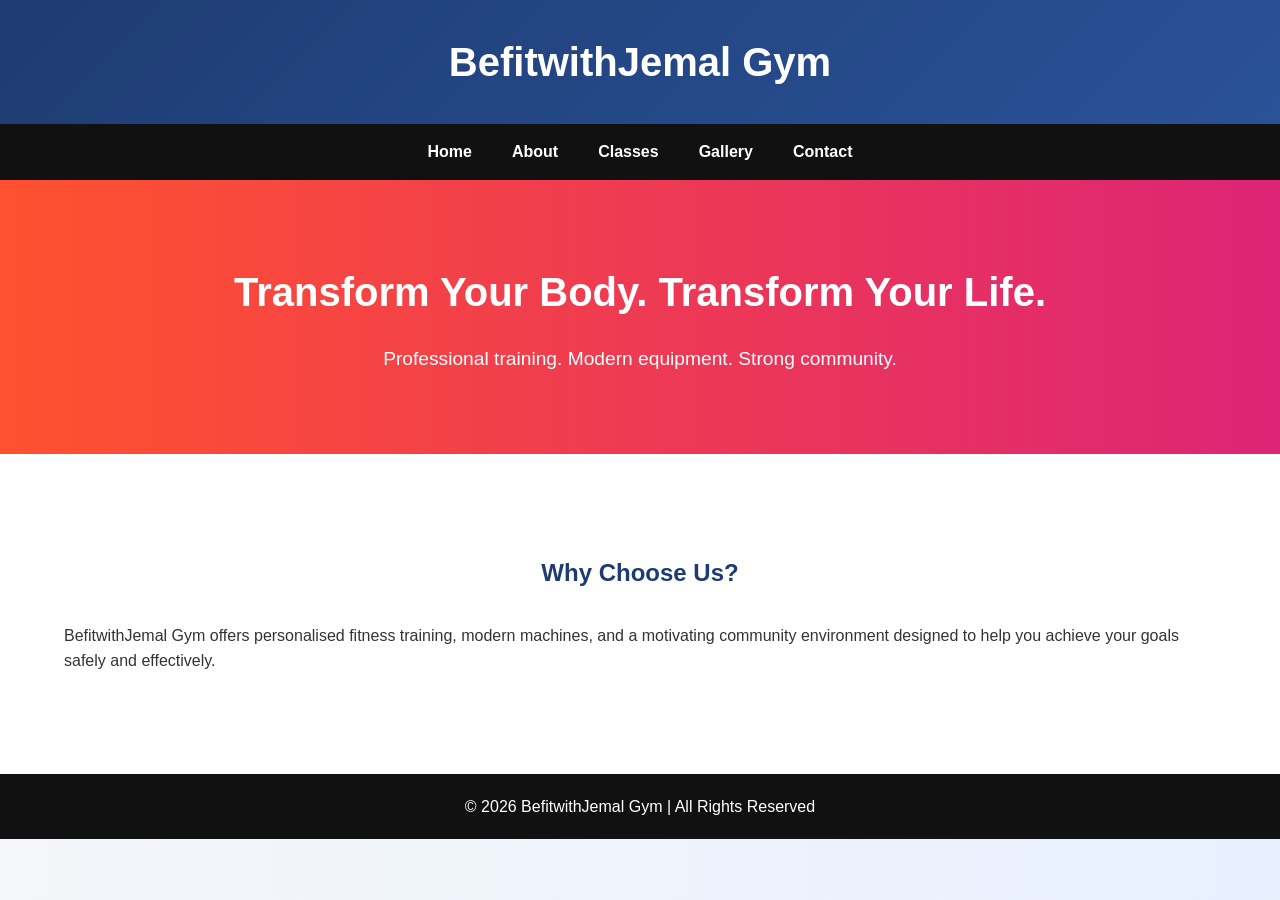
<file: pages/index.html>
<!-- ======================================================
   BefitwithJemal Gym - Professional- Home Page
   Author: Jemal Hangela
   Project: User Centric Frontend Development Milestone 1
   Last Updated: 06 March 2026
====================================================== -->

<!DOCTYPE html>
<html lang="en">
<head>
<meta charset="UTF-8">
<meta name="viewport" content="width=device-width, initial-scale=1.0">

<title>BefitwithJemal Gym | Home</title>

<!-- ===== Style =====-->
<link rel="stylesheet" href="../css/style.css">

<!-- ===== Header =====-->
</head>

<body>

<header>
    <h1>BefitwithJemal Gym</h1>
</header>

<!-- ===== Navigation =====-->
<nav>
<ul>
<li><a href="index.html">Home</a></li>
<li><a href="about.html">About</a></li>
<li><a href="classes.html">Classes</a></li>
<li><a href="gallery.html">Gallery</a></li>
<li><a href="contact.html">Contact</a></li>
</ul>
</nav>

<!-- ===== Hero Section =====-->
<section class="hero">
<h2>Transform Your Body. Transform Your Life.</h2>
<p>Professional training. Modern equipment. Strong community.</p>
</section>

<!-- ===== Why Choose Us Section =====-->
<section class="section section-light">
<div class="container">
<h2>Why Choose Us?</h2>
<p>BefitwithJemal Gym offers personalised fitness training, modern machines, and a motivating community environment designed to help you achieve your goals safely and effectively.</p>
</div>
</section>
<!-- ===== Footer =====-->
<footer>
<p>© 2026 BefitwithJemal Gym | All Rights Reserved</p>
</footer>

</body>
</html>
</file>
<file: css/style.css>
/* ============================================
   BEFITWITHJEMAL GYM - PROFESSIONAL STYLESHEET
   Author: Jemal Hangeal
   Project: User Centric Frontend Development Milestone Project-1
============================================ */

/* ===== RESET ===== */
* {
    margin: 0;
    padding: 0;
    box-sizing: border-box;
}

/* ===== BODY ===== */
body {
    font-family: Arial, Helvetica, sans-serif;
    line-height: 1.6;
    background: linear-gradient(to right, #f4f6f9, #e8f0ff);
    color: #333;
}

/* ===== CONTAINER ===== */
.container {
    width: 90%;
    max-width: 1200px;
    margin: auto;
    padding: 40px 0;
}

/* ===== HEADER ===== */
header {
    background: linear-gradient(135deg, #1e3c72, #2a5298);
    color: #fff;
    padding: 30px 0;
    text-align: center;
}

header h1 {
    font-size: 2.5rem;
}

/* ===== NAVIGATION ===== */
nav {
    background: #111;
}

nav ul {
    list-style: none;
    display: flex;
    justify-content: center;
}

nav li {
    margin: 0 20px;
}

nav a {
    color: white;
    text-decoration: none;
    padding: 15px 0;
    display: inline-block;
    font-weight: bold;
}

nav a:hover {
    color: #00d4ff;
}

/* ===== HERO SECTION ===== */
.hero {
    background: linear-gradient(to right, #ff512f, #dd2476);
    color: white;
    text-align: center;
    padding: 80px 20px;
}

.hero h2 {
    font-size: 2.5rem;
    margin-bottom: 20px;
}

.hero p {
    font-size: 1.2rem;
}

/* ===== SECTION ===== */
.section {
    padding: 60px 0;
}

.section-light {
    background: #ffffff;
}

.section-dark {
    background: #f0f4ff;
}

.section h2 {
    text-align: center;
    margin-bottom: 30px;
    color: #1e3c72;
}

/* ===== CARDS ===== */
.card-container {
    display: flex;
    flex-wrap: wrap;
    gap: 20px;
    justify-content: center;
}

.card {
    background: white;
    border-radius: 10px;
    overflow: hidden;
    width: 300px;
    box-shadow: 0 4px 10px rgba(0,0,0,0.1);
    transition: 0.3s;
}

.card:hover {
    transform: translateY(-5px);
}

.card img {
    width: 100%;
    height: 200px;
    object-fit: cover;
}

.card-content {
    padding: 15px;
    text-align: center;
}

/* ===== TABLE ===== */
table {
    width: 100%;
    border-collapse: collapse;
    margin-top: 30px;
}

table th, table td {
    border: 1px solid #ddd;
    padding: 12px;
    text-align: center;
}

table th {
    background: #2a5298;
    color: white;
}

/* ===== FORM ===== */
form {
    max-width: 600px;
    margin: auto;
}

form input, form textarea {
    width: 100%;
    padding: 12px;
    margin-bottom: 15px;
    border-radius: 5px;
    border: 1px solid #ccc;
}

form button {
    background: #ff512f;
    color: white;
    border: none;
    padding: 12px 25px;
    cursor: pointer;
    border-radius: 5px;
}

form button:hover {
    background: #dd2476;
}

/* ===== FOOTER ===== */
footer {
    background: #111;
    color: white;
    text-align: center;
    padding: 20px;
}

/* ===== RESPONSIVE ===== */
@media (max-width: 768px) {
    nav ul {
        flex-direction: column;
    }

    .card-container {
        flex-direction: column;
        align-items: center;
    }
}
</file>
